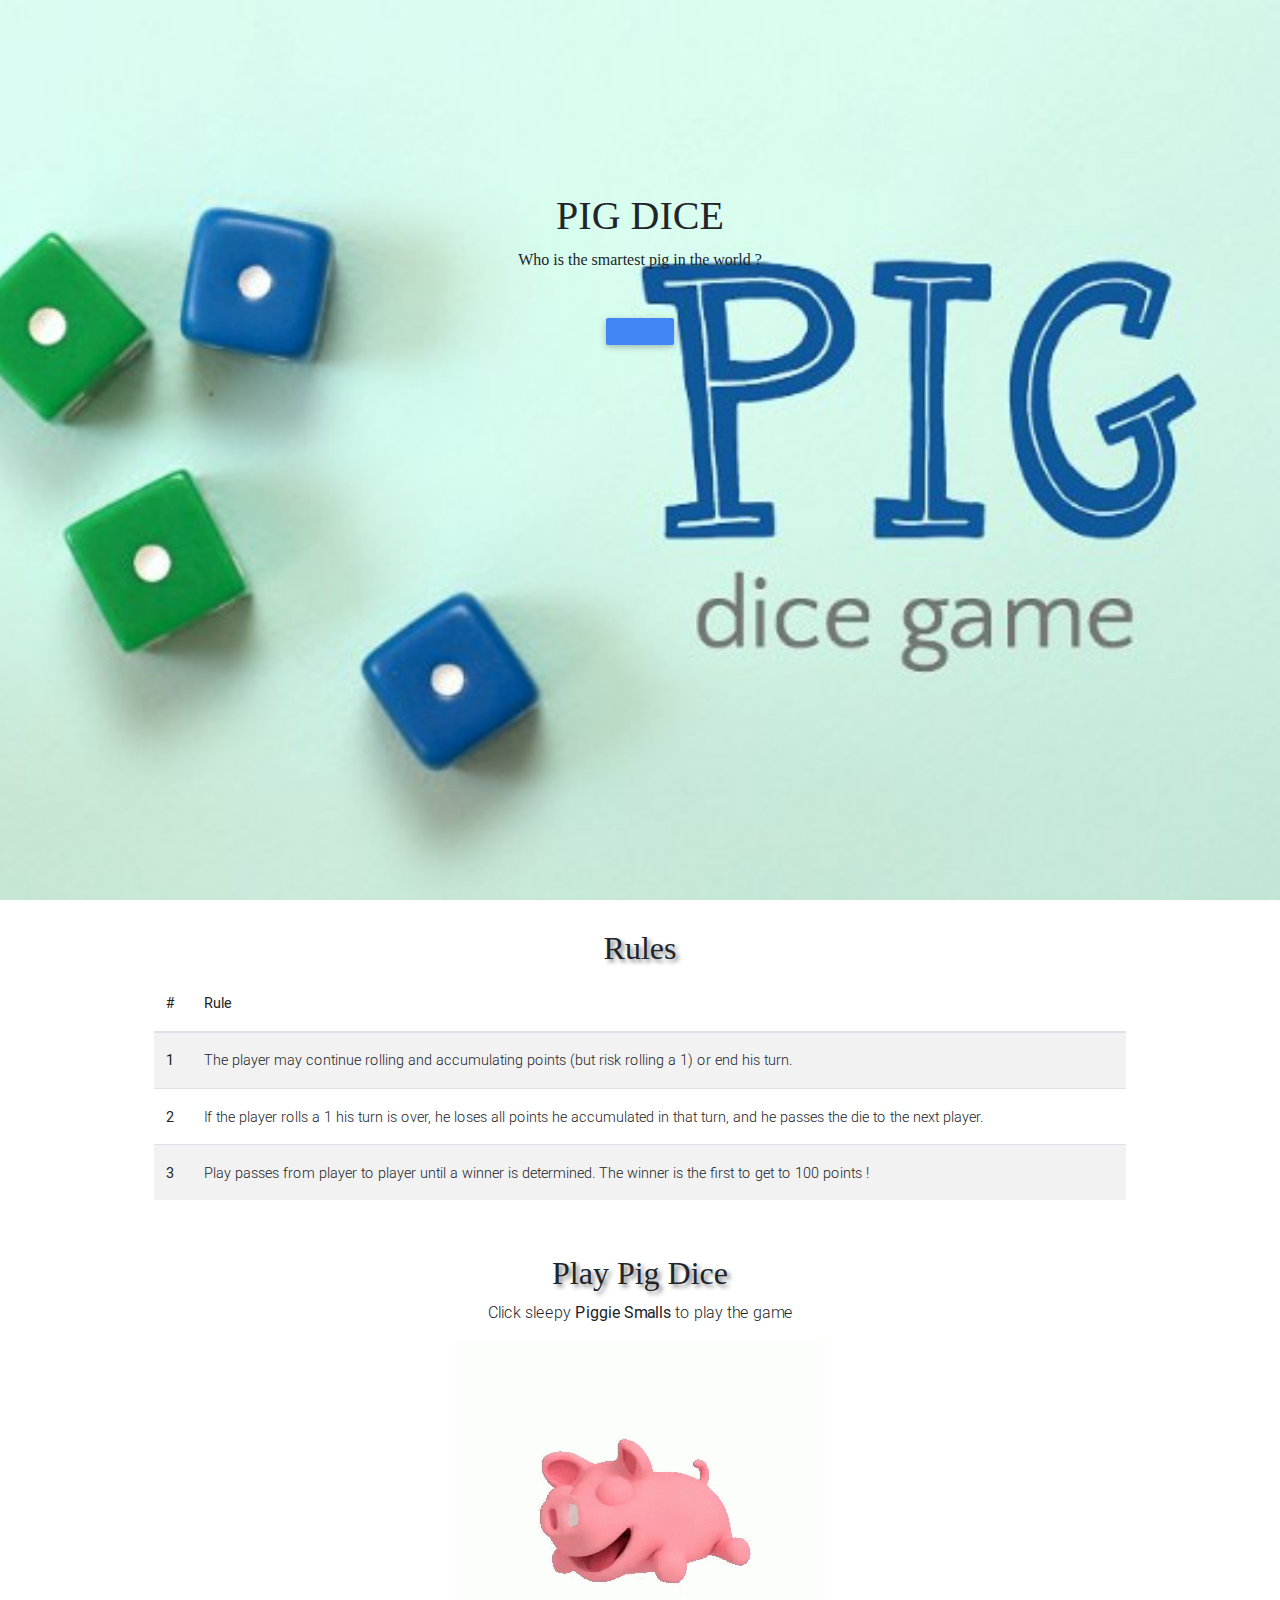
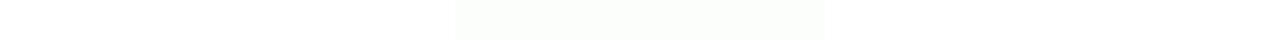
<file: index.html>
<!DOCTYPE html>
<html lang="en" dir="ltr">

<head>
  <!-- Pig-Dice ? -->
  <!-- X gon' give it to yah -->
  <meta charset="utf-8">
  <meta name="viewport" content="width=device-width, initial-scale=1.0">
  <title>Pig Dice | Let's get rollin'</title>
  <link rel="stylesheet" href="mdb/css/bootstrap.css">
  <link rel="stylesheet" href="mdb/css/mdb.css">
  <link rel="stylesheet" href="Css/index.css">
  <link rel="stylesheet" href="https://use.fontawesome.com/releases/v5.8.2/css/all.css" integrity="sha384-oS3vJWv+0UjzBfQzYUhtDYW+Pj2yciDJxpsK1OYPAYjqT085Qq/1cq5FLXAZQ7Ay" crossorigin="anonymous">
  <link href="https://fonts.googleapis.com/css?family=Baloo+Bhai|Bitter|Hind|Lora|Permanent+Marker|Prompt|Yeon+Sung" rel="stylesheet">
  <link rel="icon" href="./Images/title.jpg">
</head>

<body>
  <div class="top">
    <h1 class="animated bounce infinite">PIG DICE</h1>
    <p>Who is the smartest pig in the world ? </p><br>
    <button type="button" class="btn btn-primary"><i class="fas fa-piggy-bank"></i></button><br>
    <p id="einswine"><strong> Ein-swine &#128513;</strong></p><br>
    <a href="#rules"><i class="fas fa-angle-double-down" id="arrow-hidden"></i></a><br>
    <i class="fas fa-angle-double-down" id="arrow-showing"></i>
  </div>
  <div class="rules" id="rules">
    <h2>Rules</h2>
    <table class="table table-striped">
      <thead>
        <tr>
          <th scope="col">#</th>
          <th scope="col">Rule</th>
        </tr>
      </thead>
      <tbody>
        <tr>
          <th scope="row">1</th>
          <td>The player may continue rolling and accumulating points (but risk rolling a 1) or end his turn.</td>
        </tr>
        <tr>
          <th scope="row">2</th>
          <td>If the player rolls a 1 his turn is over, he loses all points he accumulated in that turn, and he passes the die to the next player.</td>
        </tr>
        <tr>
          <th scope="row">3</th>
          <td>Play passes from player to player until a winner is determined. The winner is the first to get to 100 points !</td>
        </tr>
      </tbody>
    </table>
  </div>
  <div class="play-the-game">
    <div class="col-md-12">
      <h2>Play Pig Dice</h2>
      <p>Click sleepy <strong>Piggie Smalls</strong> to play the game</p>
      <a href="play.html"><img src="./Images/pig-sleepy-1.gif" data-src="./Images/pig-sleepy-1.gif" data-hover="./Images/pig-typing.gif" alt="Piggie Smalls sleeping" class="img-fluid" id="piggie"></a>
    </div>
  </div>
  <script src="https://code.jquery.com/jquery-3.4.1.js" integrity="sha256-WpOohJOqMqqyKL9FccASB9O0KwACQJpFTUBLTYOVvVU=" crossorigin="anonymous"></script>
  <script type="text/javascript" src="scripts.js">

  </script>
</body>

</html>
</file>
<file: Css/index.css>
html {
  scroll-behavior: smooth;
}

body {
  text-align: center;
}

.top {
  background-image: url("../Images/background.jpg");
  background-position: center;
  background-repeat: no-repeat;
  background-size: cover;
  height: 100vh;
  background-attachment: fixed;
  font-family: "Permanent Marker";
}

.top h1 {
  padding-top: 15%;
}

#arrow-showing {
  font-size: 27px;
  color: coral;
}

#arrow-hidden {
  display: none;
  font-size: 27px;
  border: 1px dotted black;
  padding: 0.5%;
  border-radius: 50%;
}

.top .fa-angle-double-right {
  font-size: 27px;
}

.top .fa-angle-double-right:hover {
  color: orange;
  transition: 0.4s;
}

.top #einswine {
  display: none;
  font-family: "Bitter";
  padding-bottom: 3%;
}

/* .top .fa-angle-double-down {
  border: 1px dotted black;
  padding: 0.5%;
  border-radius: 50%;
  font-size: 27px;
}

.top .fa-angle-double-down:hover {
  color: orange;
  transition: 0.4s;
} */
.rules {
  margin: 0 12%;
  text-align: left;
}

h2 {
  text-align: center;
  padding-top: 3%;
  font-family: "Baloo Bhai";
  text-shadow: 3px 3px 4px grey;
}

.rules ul {
  text-align: left;
}
</file>
